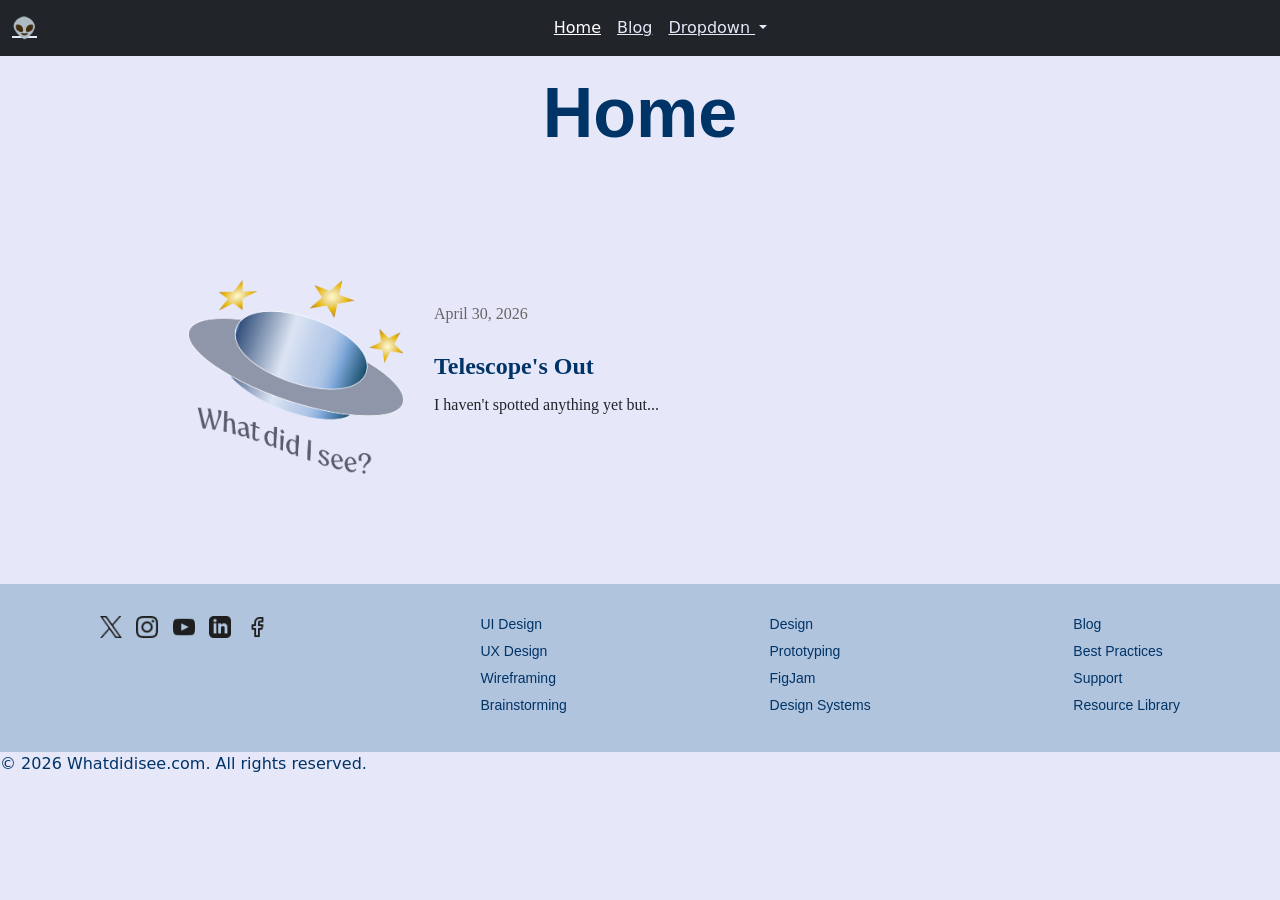
<file: index.html>
<!DOCTYPE html>
<html lang="en">
    <head>
    <meta charset="UTF-8">
        <meta name="viewport" content="width=device-width, initial-scale=1.0">
        <meta name="description" content="A website for fun.">
    <title>What did I see? - Home</title>
   <link href="https://cdn.jsdelivr.net/npm/bootstrap@5.3.0/dist/css/bootstrap.min.css" rel="stylesheet">
    <link rel="stylesheet" href="style/style.css">
    <link rel="apple-touch-icon" sizes="180x180" href="/apple-touch-icon.png">
    <link rel="icon" type="image/favpng" sizes="32x32" href="/favicon-32x32.png">
    <link rel="icon" type="image/png" sizes="16x16" href="/favicon-16x16.png">
    <link rel="icon" type="image/x-icon" href="images/favicon.ico">
    
</head>

<nav class="navbar navbar-expand-lg sticky-top bg-dark" data-bs-theme="dark">
  <div class="container-fluid">
    <a class="navbar-brand" href="nav.html">👽</a>
    <button class="navbar-toggler ms-auto" type="button" data-bs-toggle="collapse" data-bs-target="#navbarSupportedContent" aria-controls="navbarSupportedContent" aria-expanded="false" aria-label="Toggle navigation">
      <span class="navbar-toggler-icon"></span>
    </button>
    <div class="collapse navbar-collapse" id="navbarSupportedContent">
      <ul class="navbar-nav mx-auto mb-2 mb-lg-0 align-items-end">
        <li class="nav-item">
          <a class="nav-link active" aria-current="page" href="index.html">Home</a>
        </li>
        <li class="nav-item">
          <a class="nav-link" href="blog-post.html">Blog</a>
        </li>
        <li class="nav-item dropdown">
          <a class="nav-link dropdown-toggle" href="#" role="button" data-bs-toggle="dropdown" aria-expanded="false">
            Dropdown
          </a>
          <ul class="dropdown-menu">
            <li><a class="dropdown-item" href="blog-post.html">Blog</a></li>
            <li><a class="dropdown-item" href="nav.html">About</a></li>
            <li><hr class="dropdown-divider"></li>
         
          </ul>
        </li>
        
      </ul>
      
    </div>
  </div>
</nav>

<body>
      <main>

    <div class="main-header">
    <h1> Home</h1> </div>








    <div class="blog-preview">

    <img src="images/whatdidisee_com_square logo.png" alt="Logo">
         
    
    <div class="blog-text">
    <p class="date">April 30, 2026</p>
    <h2 class="post-title"> Telescope's Out</h2>
    <p class="post-preview">
      I haven't spotted anything yet but...</p>
      <a href="blog-post.html" class="read-more">Read More</a>
      </div>
      </div>














<footer>
<footer class="footer">
    <div class="social-icons">
        <img src="images/icon-X.png" alt="X logo">
        <img src="images/icon-Insta.png" alt="Instagram logo">
        <img src="images/icon-YouTube.png" alt="YouTube logo">
        <img src="images/icon-LinkedIn.png" alt="LinkedIn logo">
        <img src="images/icon-facebook.png" alt="Facebook logo">
    </div>

    <ul class="use-cases">
        <li>UI Design</li>
        <li>UX Design</li>
        <li>Wireframing</li>
        <li>Brainstorming</li>
    </ul>

    <ul class="explore">
        <li>Design</li>
        <li>Prototyping</li>
        <li>FigJam</li>
        <li>Design Systems</li>
    </ul>

    <ul class="resources">
        <li>Blog</li>
        <li>Best Practices</li>
        <li>Support</li>
        <li>Resource Library</li>
    </ul>
</footer>

            <!--Footer content goes here-->
            <p>&copy; <span id="year"></span> Whatdidisee.com. All rights reserved. </p>
            <script>
                document.getElementById("year").textContent = new Date().getFullYear();
            </script>
        </footer>
        <script src="https://cdn.jsdelivr.net/npm/bootstrap@5.3.0/dist/js/bootstrap.bundle.min.js"></script>
       
        <!--This script controls my parallax movement-->
        <script>
            let latestScroll=0;
            window.addEventListener('scroll',()=>{
                latestScroll=window.scrollY;
            });

            function parallaxLoop() {
                const banners=document.querySelectorAll('.parallax-banner-scroll');
            
                banners.forEach(banner=>{
                    let offset=latestScroll * 0.3;
                    banner.style.backgroundPositionY='${offset}px';
                });
                requestAnimationFrame(parallaxLoop);
            }
            parallaxLoop();
        </script>
        
    </body>
    </html>
</file>
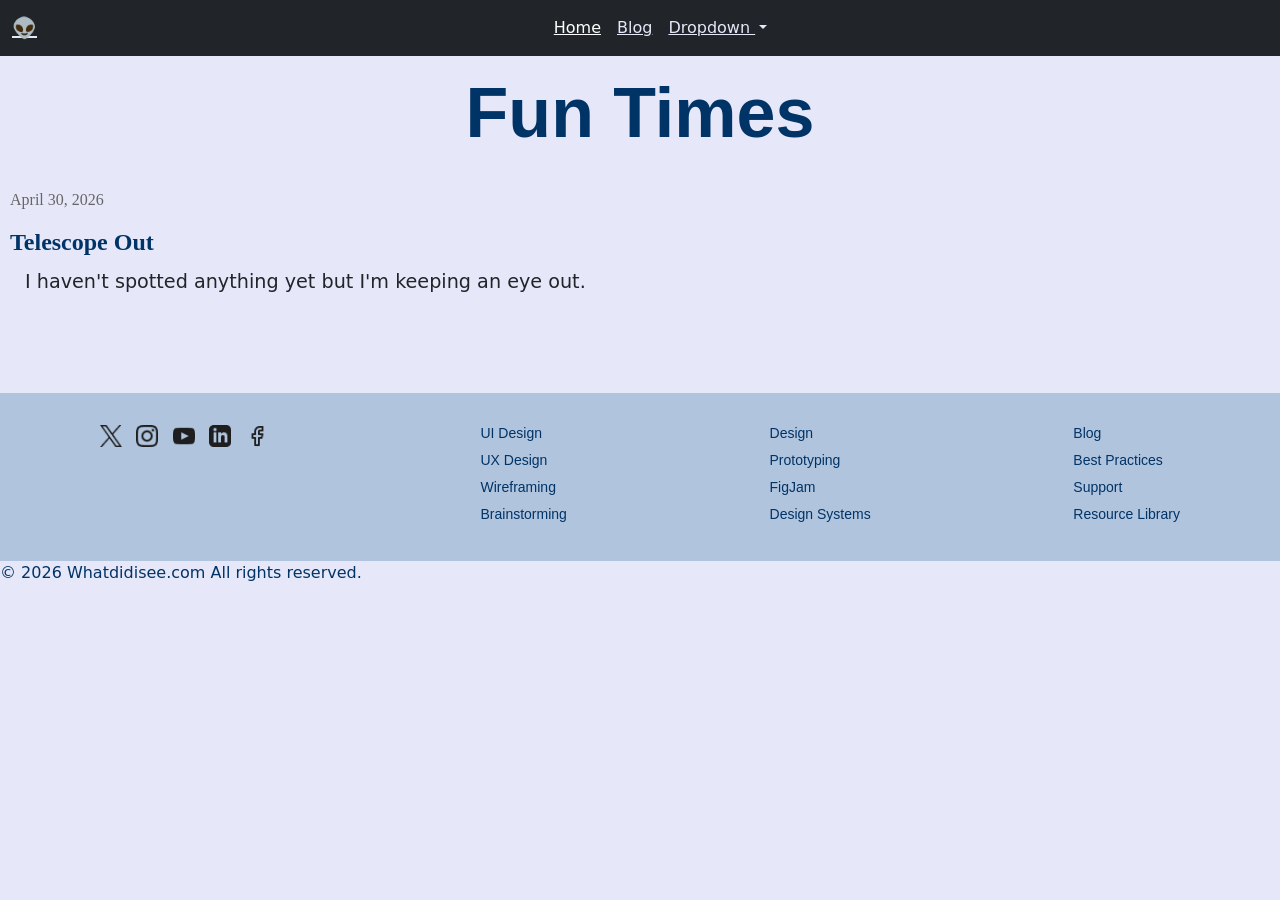
<file: blog-post.html>
<!DOCTYPE html>
<html lang="en">
    <head>
    <meta charset="UTF-8">
        <meta name="viewport" content="width=device-width, initial-scale=1.0">
        <meta name="description" content="A personal website designed to showcase work, ideas, and personality.">
    <title>What did I See? - Blog</title>
     <link href="https://cdn.jsdelivr.net/npm/bootstrap@5.3.0/dist/css/bootstrap.min.css" rel="stylesheet">
    <link rel="stylesheet" href="style/style.css">
    <link rel="icon" type="image/x-icon" href="images/favicon.ico">
</head>

<nav class="navbar navbar-expand-lg sticky-top bg-dark" data-bs-theme="dark">
  <div class="container-fluid">
    <a class="navbar-brand" href="nav.html">👽</a>
    <button class="navbar-toggler ms-auto" type="button" data-bs-toggle="collapse" data-bs-target="#navbarSupportedContent" aria-controls="navbarSupportedContent" aria-expanded="false" aria-label="Toggle navigation">
      <span class="navbar-toggler-icon"></span>
    </button>
    <div class="collapse navbar-collapse" id="navbarSupportedContent">
      <ul class="navbar-nav mx-auto mb-2 mb-lg-0 align-items-end">
        <li class="nav-item">
          <a class="nav-link active" aria-current="page" href="index.html">Home</a>
        </li>
        <li class="nav-item">
          <a class="nav-link" href="blog-post.html">Blog</a>
        </li>
        <li class="nav-item dropdown">
          <a class="nav-link dropdown-toggle" href="#" role="button" data-bs-toggle="dropdown" aria-expanded="false">
            Dropdown
          </a>
          <ul class="dropdown-menu">
            <li><a class="dropdown-item" href="blog-post.html">Blog</a></li>
            <li><a class="dropdown-item" href="nav.html">About</a></li>
            <li><hr class="dropdown-divider"></li>
            
            
          </ul>
        </li>
        
      </ul>
      
    </div>
  </div>
</nav>



<body>
  <main>

    

    <div class="main-header">
    <h1> Fun Times </h1> </div>



    <div>
    <p class="date">April 30, 2026</p>
    <h2 class="post-title">Telescope Out</h2>
    </div>

    <div class="blog-post">
      <p class="post">
         I haven't spotted anything yet but I'm keeping an eye out.</p>

    </div>

   

  </main>

    <footer class="footer">
    <div class="social-icons">
        <img src="images/icon-X.png" alt="X logo">
        <img src="images/icon-Insta.png" alt="Instagram logo">
        <img src="images/icon-YouTube.png" alt="YouTube logo">
        <img src="images/icon-LinkedIn.png" alt="LinkedIn logo">
        <img src="images/icon-facebook.png" alt="Facebook logo">
    </div>

    <ul class="use-cases">
        <li>UI Design</li>
        <li>UX Design</li>
        <li>Wireframing</li>
        <li>Brainstorming</li>
    </ul>

    <ul class="explore">
        <li>Design</li>
        <li>Prototyping</li>
        <li>FigJam</li>
        <li>Design Systems</li>
    </ul>

    <ul class="resources">
        <li>Blog</li>
        <li>Best Practices</li>
        <li>Support</li>
        <li>Resource Library</li>
    </ul>
</footer>

    <footer>
    <p>&copy; <span id="year"></span> Whatdidisee.com All rights reserved.</p>
            <script>
                document.getElementById("year").textContent = new Date().getFullYear();
            </script>
</footer>
<script src="https://cdn.jsdelivr.net/npm/bootstrap@5.3.0/dist/js/bootstrap.bundle.min.js"></script>
</body>
</html>
</file>
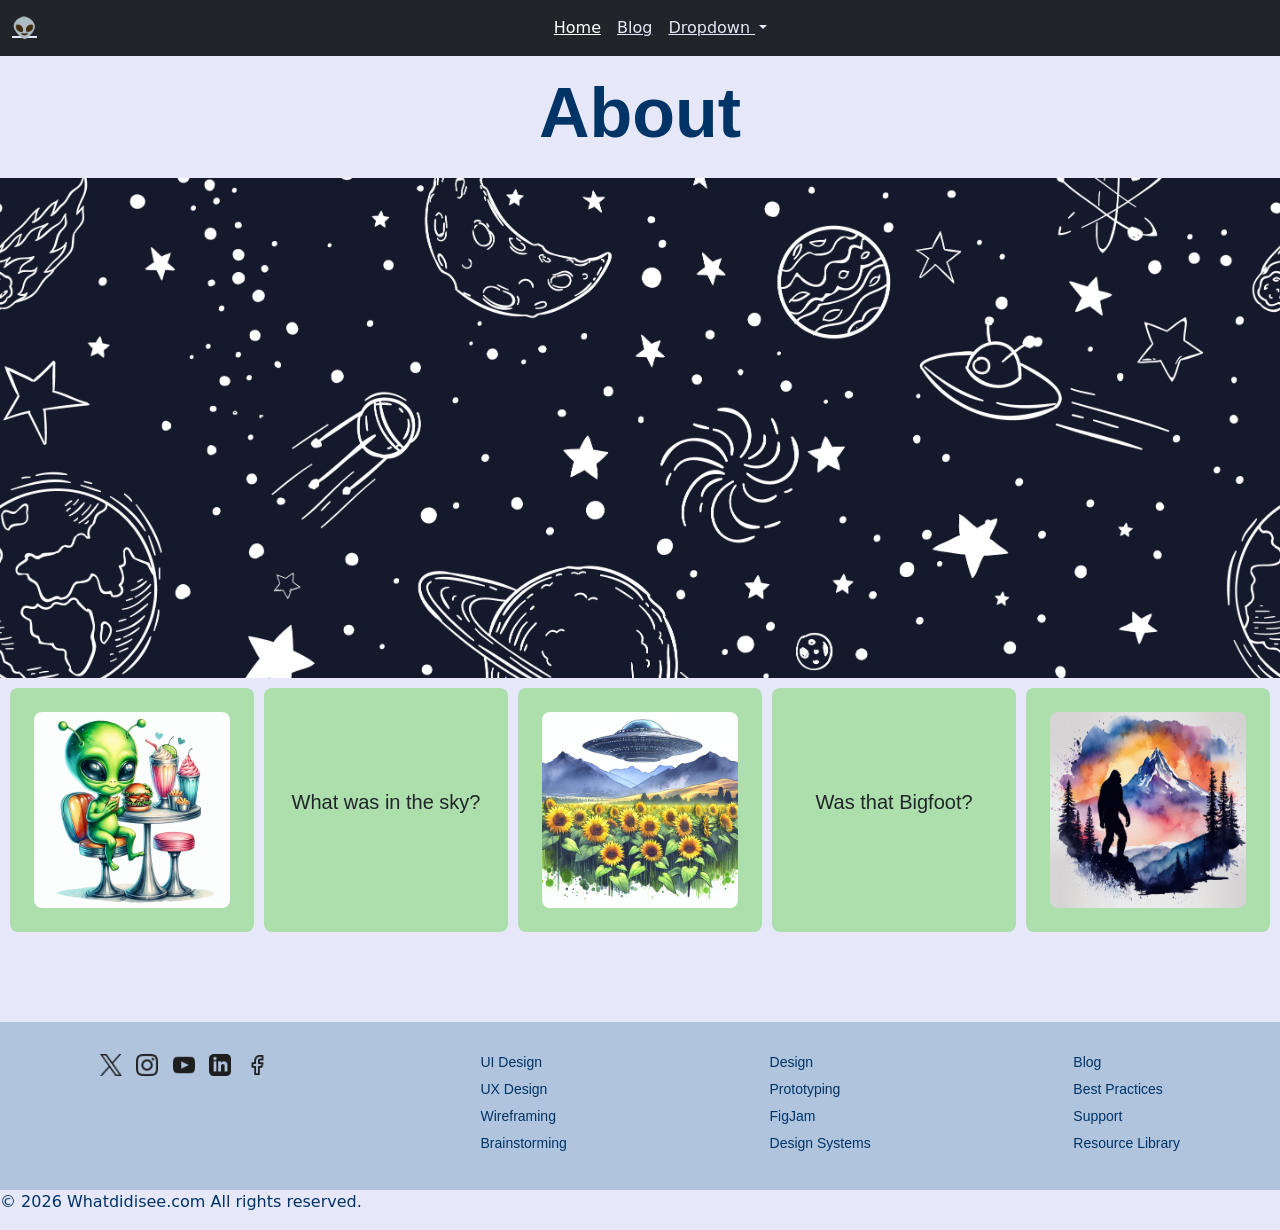
<file: nav.html>
<!DOCTYPE html>
<html lang="en">
    <head>
        <meta charset="UTF-8">
        <meta name="viewport" content="width=device-width, initial-scale=1.0">
        <meta name="description" content="A personal website designed to showcase work, ideas, and personality.">
        <title>What did I see? - About</title>
        <link href="https://cdn.jsdelivr.net/npm/bootstrap@5.3.0/dist/css/bootstrap.min.css" rel="stylesheet">
        <link rel="stylesheet" href="style/style.css">
        <link rel="icon" type="image/x-icon" href="images/favicon.ico">
        <link rel="apple-touch-icon" sizes="180x180" href="/apple-touch-icon.png">
        <link rel="icon" type="image/favpng" sizes="32x32" href="/favicon-32x32.png">
        <link rel="icon" type="image/png" sizes="16x16" href="/favicon-16x16.png">
    </head>
    <body>



       <nav class="navbar navbar-expand-lg sticky-top bg-dark" data-bs-theme="dark">
  <div class="container-fluid">
    <a class="navbar-brand" href="nav.html">👽</a>
    <button class="navbar-toggler ms-auto" type="button" data-bs-toggle="collapse" data-bs-target="#navbarSupportedContent" aria-controls="navbarSupportedContent" aria-expanded="false" aria-label="Toggle navigation">
      <span class="navbar-toggler-icon"></span>
    </button>
    <div class="collapse navbar-collapse" id="navbarSupportedContent">
      <ul class="navbar-nav mx-auto mb-2 mb-lg-0 align-items-end">
        <li class="nav-item">
          <a class="nav-link active" aria-current="page" href="index.html">Home</a>
        </li>
        <li class="nav-item">
          <a class="nav-link" href="blog-post.html">Blog</a>
        </li>
        <li class="nav-item dropdown">
          <a class="nav-link dropdown-toggle" href="#" role="button" data-bs-toggle="dropdown" aria-expanded="false">
            Dropdown
          </a>
          <ul class="dropdown-menu">
            <li><a class="dropdown-item" href="blog-post.html">Blog</a></li>
            <li><a class="dropdown-item" href="nav.html">About</a></li>
            <li><hr class="dropdown-divider"></li>
            
          </ul>
        </li>
        
      </ul>
      
    </div>
  </div>
</nav>
        <header>
            <h1>About</h1>
        </header>

        <main>

<section class="parallax-banner"
            style="background-image: url('images/space.jpg');">
        <div class="parallax-banner-scroll">
            
        </div>
        </section> 

       <div class="gallery">
    <div class="item">
        <img src="images/alien_mini_diner.png" alt="Alien">
    </div>
    
    <div class="item">
        <p>What was in the sky?</p>
    </div>

    <div class="item">
        <img src="images/space_ship_over_sunflowers.png" alt="Space Ship">
    </div>

    <div class="item">
        <p>Was that Bigfoot?</p> 
    </div>

    <div class="item">
        <img src="images/bigfoot-sunset.png" alt="Bigfoot">
    </div>
    
    </div>
        </main>


        <footer>
<footer class="footer">
    <div class="social-icons">
        <img src="images/icon-X.png" alt="X logo">
        <img src="images/icon-Insta.png" alt="Instagram logo">
        <img src="images/icon-YouTube.png" alt="YouTube logo">
        <img src="images/icon-LinkedIn.png" alt="LinkedIn logo">
        <img src="images/icon-facebook.png" alt="Facebook logo">
    </div>

    <ul class="use-cases">
        <li>UI Design</li>
        <li>UX Design</li>
        <li>Wireframing</li>
        <li>Brainstorming</li>
    </ul>

    <ul class="explore">
        <li>Design</li>
        <li>Prototyping</li>
        <li>FigJam</li>
        <li>Design Systems</li>
    </ul>

    <ul class="resources">
        <li>Blog</li>
        <li>Best Practices</li>
        <li>Support</li>
        <li>Resource Library</li>
    </ul>
</footer>

            <!--Footer content goes here-->
            <p>&copy; <span id="year"></span> Whatdidisee.com All rights reserved. </p>
            <script>
                document.getElementById("year").textContent = new Date().getFullYear();
            </script>
        </footer>
        <script src="https://cdn.jsdelivr.net/npm/bootstrap@5.3.0/dist/js/bootstrap.bundle.min.js"></script>
       
        <!--This script controls my parallax movement-->
        <script>
            let latestScroll=0;
            window.addEventListener('scroll',()=>{
                latestScroll=window.scrollY;
            });

            function parallaxLoop() {
                const banners=document.querySelectorAll('.parallax-banner-scroll');
            
                banners.forEach(banner=>{
                    let offset=latestScroll * 0.3;
                    banner.style.backgroundPositionY='${offset}px';
                });
                requestAnimationFrame(parallaxLoop);
            }
            parallaxLoop();
        </script>
        
    </body>
    </html>
</file>
<file: style/style.css>
body{
    background-color: #e6e8fa;  
}


.featured-section {
    display: grid;
    grid-template-columns: 1fr 2fr;
    grid-template-rows: auto auto;
    gap: 10px;
    align-items: start;
}

.blog-preview{
    display: flex; /*activates Flexbox*/
    flex-direction: row; /*aligns items in a row */
    align-items: center; /*vertically centers items within the row */
    gap: 20px; /*adds space between items */
    max-width: 80%; /*controls total width of the content block*/
    margin: 80px auto; /*centers content on page with 80px of top/bottom space*/
    padding: 30px 40px; /*adds subtle inner space from edges around content*/
}
.blog-preview img{
    width: 25%; /*image takes up 35% of the total width of .blog-preview*/
    height: auto; /*keeps proportions correct*/
    border-radius: 8px; /* optional*/
    padding-left: 20px;
}
.blog-post {
    display: flex;
    flex-direction: row;
    max-width: 70%;
    font-size: 1.2rem;
    padding-top: 10px;
    padding-left: 25px;
    
}

.blog-list {
    display: flex;
    flex-direction:column;
    gap: 10px;
    max-width: 100%;
}

.blog-text{
    display: flex;
    flex-direction: column;
    gap: 10px; /*adds consistent space between elements*/
    max-width: 80ch;
}

.date{
    font-family:Georgia, 'Times New Roman', Times, serif;
    font-size: 01.0rem;
    color: #666;
    margin: 0;
    padding: 10px;
}    

.post-title{
    font-family:Georgia, 'Times New Roman', Times, serif;
    font-size: 1.5rem;
    font-weight: 600;
    line-height: 1.3;
    margin: 0;
    padding-top: 5px;
    padding-left: 10px;
}

.post-preview{
    font-family:Georgia, 'Times New Roman', Times, serif;
    font-size: 1rem;
    line-height: 1.6;
    margin: 0; 
    padding-left: 10px;
}

.read-more{
    font-family:Georgia, 'Times New Roman', Times, serif;
    text-decoration: none;
    font-weight: bold;
    color: #4cbb17;
    margin-top: 10px; 
}


.hero {
     
   overflow: hidden;
  }

.hero img {
    width: 100%;
    height: auto;
    display: block;
    padding-left: 50px;
  
}

.card-section {
    display: flex;
    flex-direction: column;
    gap: 30px;
}

.card-section-flex {
    display: flex;
    flex-direction: row;
    gap:10px;
    padding: 10px;
    justify-content: space-evenly;
}

.card{
    display: flex;
    flex-direction: column;
    gap: 10px;
    padding: 10px;
    max-width: 400px;
    text-align: center;
    justify-content: center;
    align-items: center;
    background-color: #addfad;
    width: 100%;
    border-radius: 8px;  
}

.card img{
    width: 300px;
    max-height: 180px ;
    border-radius: 8px;
}

.featured-section .blog-preview {
    max-width:100% !important;
    margin: 0px 0 !important;
    padding: 10px 0 !important;
    gap: 10px;
    width: 100%;
    box-sizing: border-box;
}


.featured-section .blog-preview img {
    width: 80px;
}

.featured-section .blog-text {

    font-size: 0.8rem;
}

.featured-section .post-preview {
    font-size: 0.7rem;
    line-height: 1;
}

.featured-section .post-title {
    font-size: 0.8rem;
    line-height: 1;
}

.features-section .date {
    font-size: 0.5rem;
}
.featured-section .read-more {
    margin-top: 0px !important;
}
.featured-section .card {
    height: 290px;
}
.featured-section .card h3 {
    font-size: 1rem;
    margin: 0 0;
}
.featured-section .card p {
    font-size: 0.8rem;
    margin-top: 5px;
}


.container {
    display: grid;
    grid-template-columns: 1fr 1fr 1fr;
    grid-template-rows: 1fr 1fr 1fr;
    grid-column-gap: 10px;
    grid-row-gap: 10px;
    justify-items: center;
    align-items: center;
    padding-top: 50px;
 }

 .grid {
 background-color: #addfad;
    font-family: Arial, Helvetica, sans-serif;
    border-radius: 2px;
    aspect-ratio: 1/1;
    display: flex;
    justify-content: center;
    align-items: center;
 }

 .grid img{
    width: 80%;
    height: 80%;
    display: block;
    border-radius: 8px;
 }


/*Start of Gallery section*/

.gallery{
    display: grid;
    grid-template-columns: repeat(auto-fit, minmax(125px, 1fr));
    gap: 10px;
    margin: auto;
    padding: 10px;
}

.item{
    background-color: #addfad;
    font-family: Arial, Helvetica, sans-serif;
    border-radius: 8px;
    aspect-ratio: 1/1;
    display: flex;
    justify-content: center;
    align-items: center;
           
    /*item styles here */
}
.item img{   
    width: 80%;
    height: 80%;
    display: block;
    border-radius: 8px;
}
.item p{
    font-family: Arial, Helvetica, sans-serif;
    font-size: 20px;
    text-align: center;
    display: flex;
    align-items: center;
}

.main-header{
    text-align: center;
    font-family: Arial, Helvetica, sans-serif;
}

h1{
    font-family: Arial, Helvetica, sans-serif;
    font-size: 70px;
    font-weight: bold;
    color: #003366;
    background-color: #e6e8fa;
    padding: 15px;
    text-align: center;
}

h2{font-family: Arial, Helvetica, sans-serif;
    font-size: 45px;
    color: #003366;
}

.carousel-item img{
    max-height: 400px;
    object-fit: cover;
    width: 100%;
}

.navbar-brand {
    transition: transform 0.5s ease;
    
}
.navbar-brand:hover {
    transform: scale(2);
}

/*Popup is hidden at first*/
#popup {
    position: fixed;
    top: 50%;
    left: 50%;
    transform: translate(-50%, -50%) scale(0.9);
    opacity: 0;
    pointer-events: none;
    transition: 0.3s ease;
    background-color: #b0c4de;
    padding: 10px;
}

/*popup becomes visible */
#popup.open {
    opacity: 1;
    pointer-events: auto;
    transform: translate(-50%, -50%) scale(1);
}

/* Parallax Banner */

.parallax-banner {
    height: 500px;
    background-size: cover;
    background-position: bottom;
    background-attachment: fixed; /*parallax*/
    position: relative;
    background
}

.parallax-banner-overlay {
    height: 100%;
    width: 100%;
    background: rgba(0,0,0,0.25); /* opitional soft darkening */
}

.parallax-banner-content {
    position: absolute;
    bottom: 40px;
    left: 43%;
    transform: translateX(-50%);
    text-align: center;
    color: #faf7e8;
    text-shadow: 0 0 10px #000;
}

/*Pulse animation on the Sign Up button*/
@keyframes pulse{
0%{transform: scale(1);}/* start at regular size */
50%{transform: scale(1.03);}/* grow slightly in middle */
100% {transform: scale(1);}/* return to normal size */
}

#openPopup {
    animation: pulse 3s ease-in-out infinite;
}

#popup {
    z-index: 1000; /* brings the popup to the front*/
}



/*footer details*/

.footer {
    display:flex; /* Places all footer sections (icons + lists) side by side in a row */
    justify-content: space-between; /* Adds equal space between each section horizontally */
    align-items: flex-start; /* Aligns all sections to the top of the footer */
    background-color: #b0c4de; /* Sets the footer's background color */
    padding: 30px 100px; /* Adds space inside the footer; 30px top/bottom, 100px left/right */
    font-family: Arial, Helvetica, sans-serif; /* Sets the font for the entire footer */
    margin-top: 80px;
    padding-top: 30px;
    color: #003366;
}

.footer ul {
    list-style: none; /*Removes the default bullets from list items */
    padding: 0; /* Removes default padding inside the <ul> */
    margin: 0; /* Removes default margin outside the <ul> */
}

.footer li {
    margin-bottom: 6px; /* Adds a little space between each list item */
    font-size: 14px; /*Makes the text slightly smaller for a neat footer look */
}
footer {
    color: #003366;
}

.social-icons img {
    width: 22px; /*Sets consistent icon size */
    margin-right: 10px; /* Adds space between the icons */
    vertical-align: middle; /* Keeps icons visually aligned with any text nearby */
}


a {
    color: #e6e8fa;
    text-decoration: none;
    }
a:link {
    color: #e6e8fa;
    text-decoration: underline;
}  
a:visited {
    color: #e6e8fa ;
}  
a:hover {
    color: #003366;
    transform: scale(1.15);
}
a:active {
    color: #e6e8fa;
    transform: scale(.98);
}
a:focus, button:focus, input:focus {
    outline:2px solid #e6e8fa;
    outline-offset: 2px;
}

form {
    text-align: center;
    font-family: Arial, Helvetica, sans-serif;
    color: #003366;
}



button {
    background-color: #d8b2d1;
    color:#003366; 
    border-radius: 6px;
    padding: 8px;
    border-style: hidden;
    transition: all 0.3s ease;   
}


button:hover {
    transform: scale(1.10);
}

canvas {
    display: block;
    margin: 20px auto;
}


@media (max-width:600px){
    /*Styles for mobile screens*/
    .card-section{flex-direction:column;}
}
@media (min-width: 600px) and (max-width: 1024px){
    /*Styles for tablets*/
}

@media (max-width: 768px) {
.parallax-banner {
    background-attachemnt: scroll;
    height: 320px;
}
.parallax-banner-content h1 {
    font-size: 2rem;
}
}
</file>
